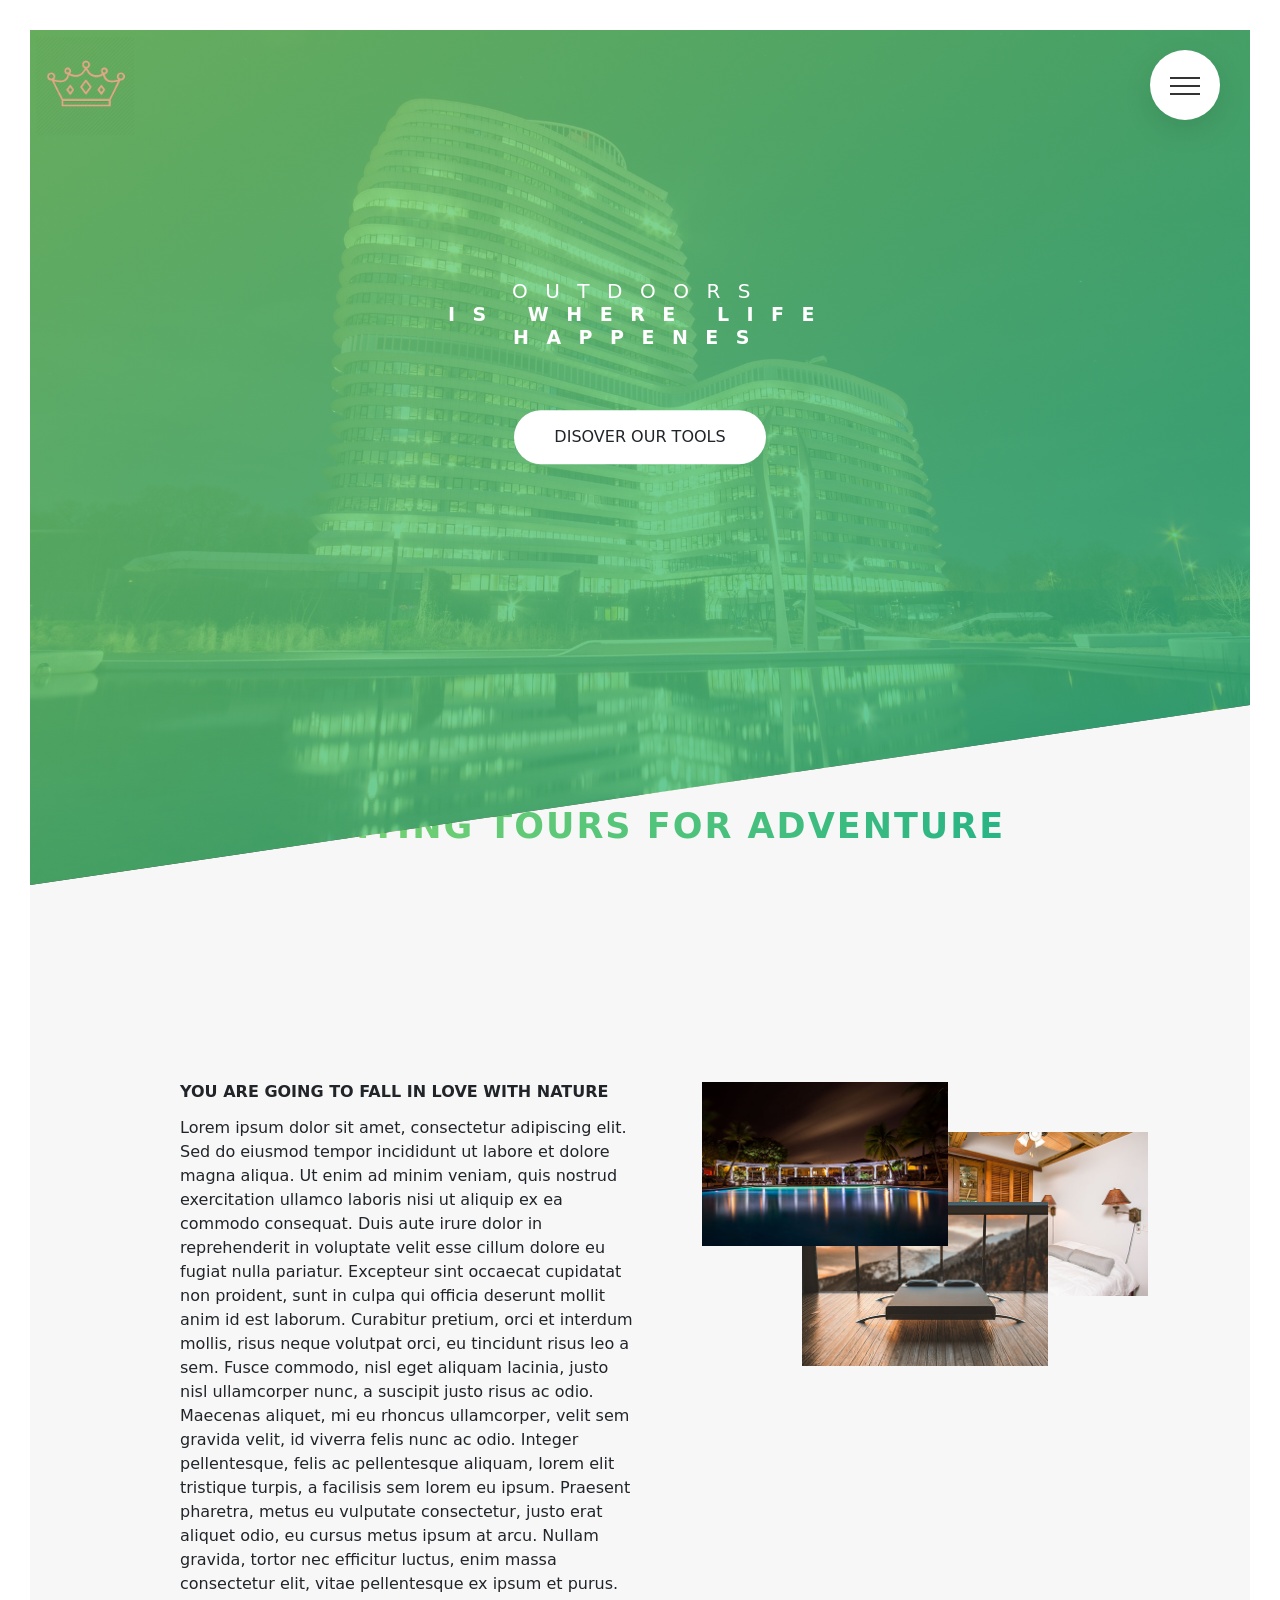
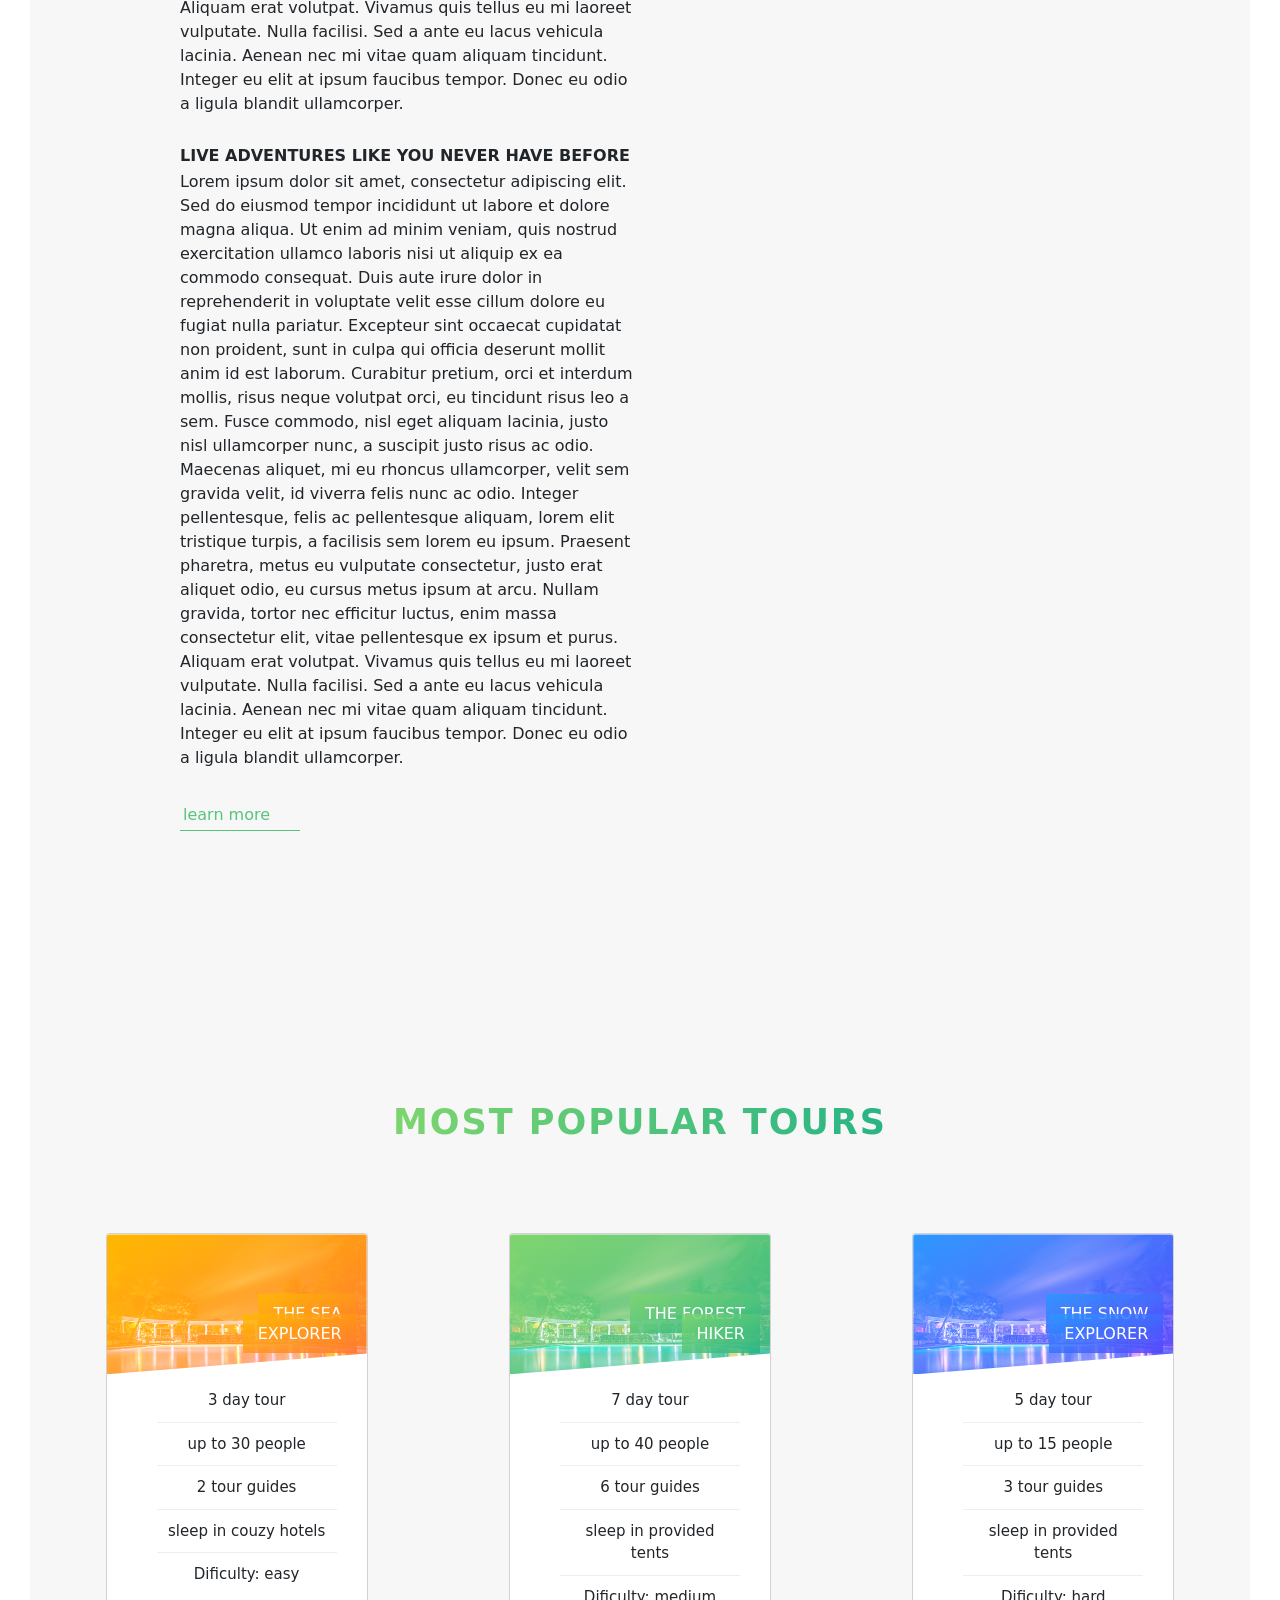
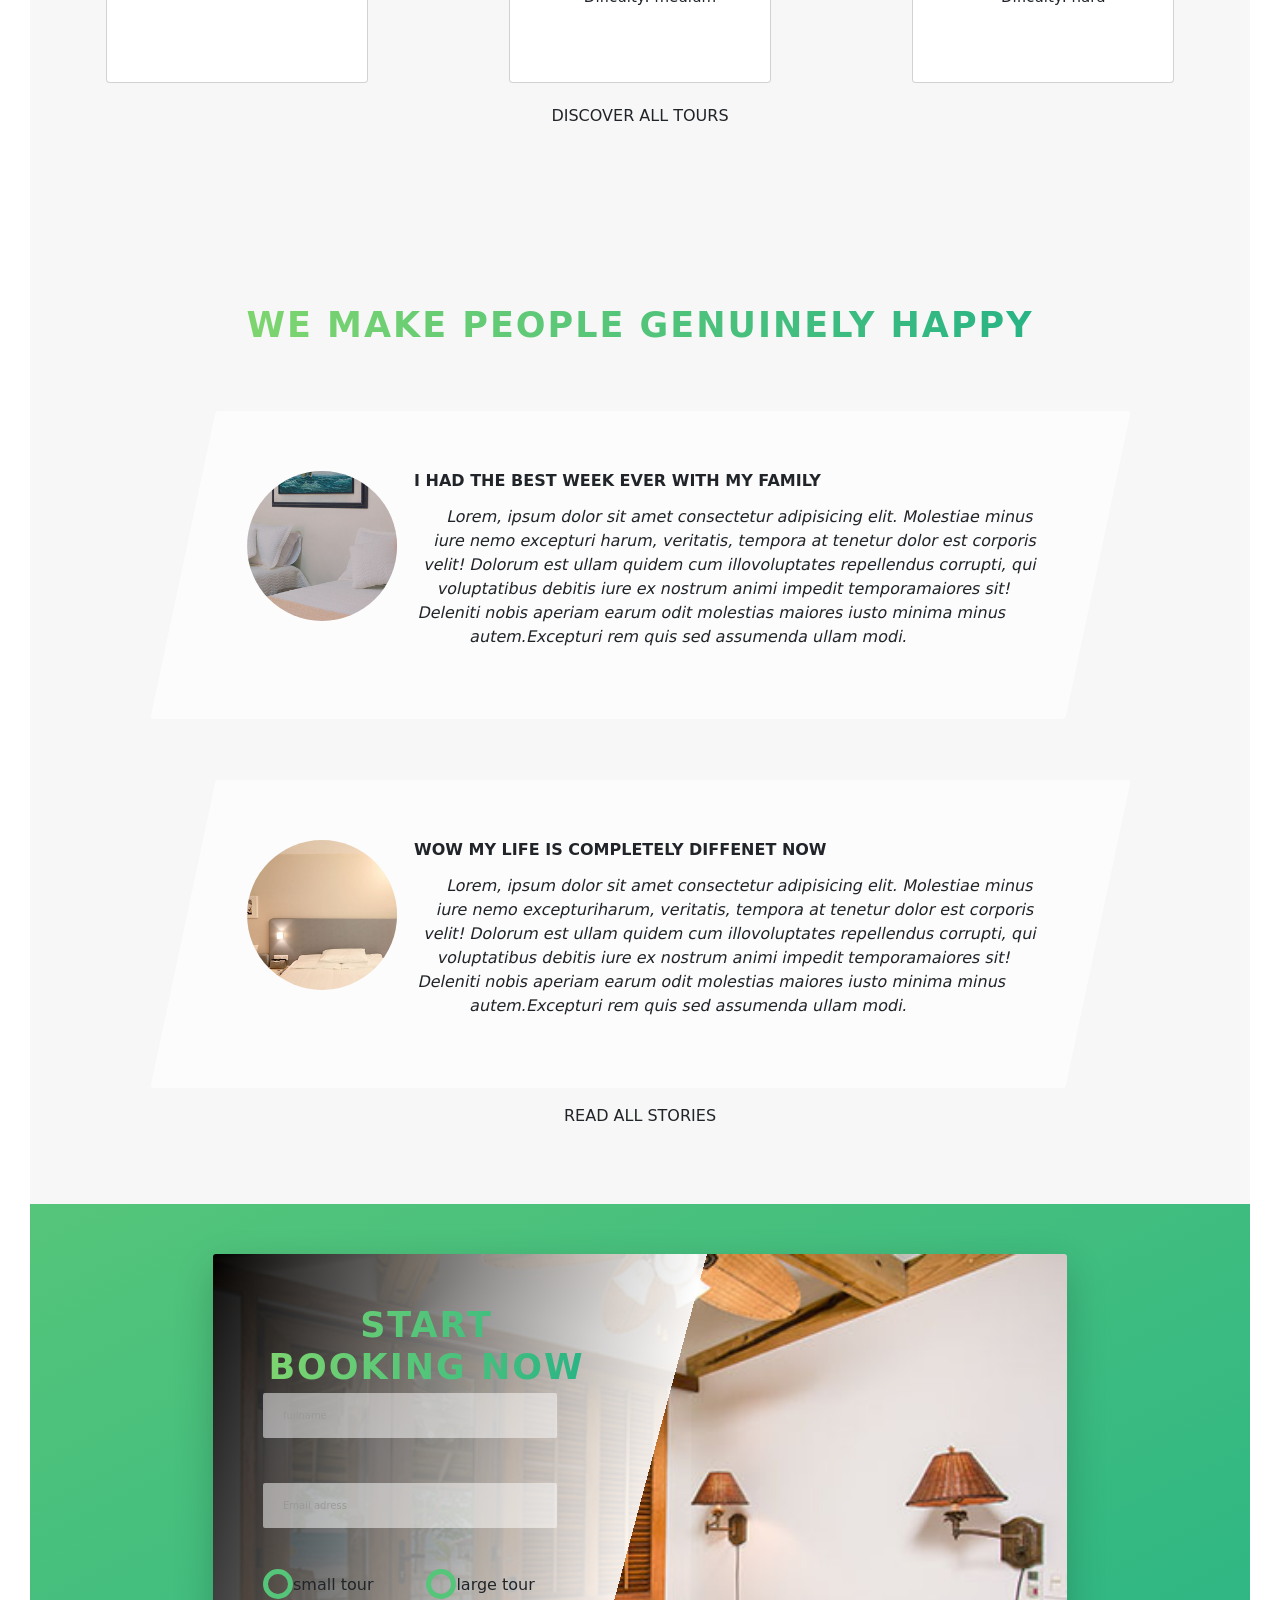
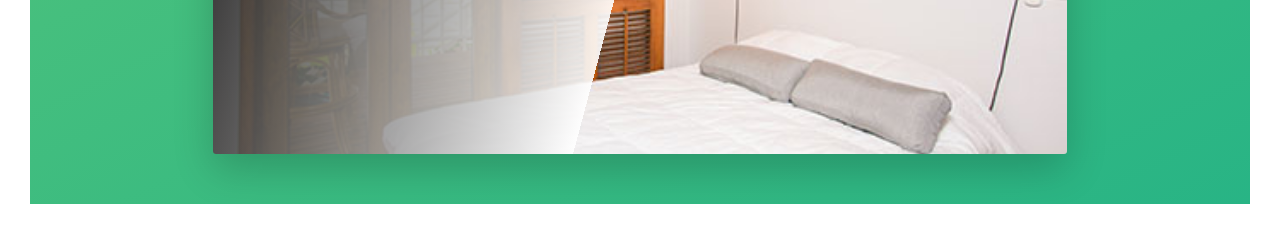
<file: index.html>
<!DOCTYPE html>
<html lang="en">

<head>
    <meta charset="UTF-8">
    <meta name="viewport" content="width=device-width, initial-scale=1.0">
    <title>Natours | Existing tours adventurous people</title>
    <link rel="stylesheet" href="css/style.css">
    <link rel="stylesheet" href="bootstrap-5.3.8-dist/css/bootstrap.min.css">
</head>

<body>

    <div class="navigation">
        <input type="checkbox" class="navigation-checkbox" id="navi-toggle">
        <label for="navi-toggle" class="navigation-button">
            <span class="navigation-icon">

            </span>
        </label>
        <div class="navigation-background">&nbsp;</div>
        <nav class="navigation-nav">
            <ul class="navigation-list">
                <li class="navigation-item"><a href="#" class="navigation-link"><span>01</span>About Natous</a></li>
                <li class="navigation-item"><a href="#" class="navigation-link"><span>02</span>your benefits</a></li>
                <li class="navigation-item"><a href="#" class="navigation-link"><span>03</span>popular tours</a></li>
                <li class="navigation-item"> <a href="#" class="navigation-link"><span>04</span>stories</a></li>
                <li class="navigation-item"><a href="#" class="navigation-link"><span>05</span>stories</a></li>
            </ul>
        </nav>
    </div>

    <!-- start header -->
    <header class="header">
        <div class="logo-box">
            <img src="" alt="logo" class="logo">
        </div>
        <div class="text-box">
            <h1 class="heading-primary">
                <span class="heading-primary-main"></span>
                <span class="heading-primary-sub"></span>
            </h1>
            <a href="" class="btn btn-white btn-animated"></a>
        </div>
    </header>
    <!-- end header -->
    <main>
        <!-- start about -->
        <section class="section-about">
            <div class="u-center-text margin-buttom-big">
                <h2 class="heading-secondary">
                    
                </h2>
            </div>
            <div class="wrapper">
                <div class="textContent">
                    <h3 class="heading-tertiary margin-buttom-small" id="heading-tertiary-1">
                        
                    </h3>
                    <p class="paragraph" id="paragraph1">
                       
                    </p>
                    <h3 class="heading-tertiary" id="heading-tertiary-2"></h3>
                    <p class="paragraph" id="paragraph2">
                        
                    </p>
                    <a href="" class="btn-text"></a>

                </div>
                <div class="img">
                    <div class="composition">
                        <img src="" class="composition-photo composition-photo-p1">
                        <img src="" class="composition-photo composition-photo-p2">
                        <img src="" class="composition-photo composition-photo-p3">

                    </div>
                </div>
            </div>

        </section>
        <!-- end about -->

        <!-- start section tours -->
        <section class="section-tours">
            <div class="u-center-text margin-buttom-big">
                <h2 class="heading-secondary" id="heading-secondary-2">
                    
                </h2>
            </div>
            <div class="card-wrapper">
                <div class="card">
                    <div class="card-side card-side-front">
                        <div class="card-picture card-picure-1">

                        </div>
                        <h4 class="card-heading">
                            <span class="card-heading-span card-heading-span-1" id="card-heading-1">
                                
                            </span>
                        </h4>
                        <div class="card-details">
                            <ul>
                                <li class="list-item-1"></li>
                                <li class="list-item-2"></li>
                                <li class="list-item-3"></li>
                                <li class="list-item-4"></li>
                                <li class="list-item-5"></li>
                            </ul>
                        </div>
                    </div>
                    <div class="card-side card-side-back card-side-back-1">
                        <div class="card-cta">
                            <div class="card-price-box">
                                <p class="card-price-only" id="card-price-only-1"></p>
                                <p class="cart-price-value" id="card-price-value-1"></p>
                            </div>
                            <a href="#popup" class="btn btn-white" id="book-now"></a>
                        </div>
                    </div>
                </div>
                <div class="card">
                    <div class="card-side card-side-front">
                        <div class="card-picture card-picure-2">

                        </div>
                        <h4 class="card-heading">
                            <span class="card-heading-span card-heading-span-2" id="card-heading-2">
                                
                            </span>
                        </h4>
                        <div class="card-details">
                            <ul>
                                <li class="list_item_1"></li>
                                <li class="list_item_2"></li>
                                <li class="list_item_3"></li>
                                <li class="list_item_4"></li>
                                <li class="list_item_5"></li>
                            </ul>
                        </div>
                    </div>
                    <div class="card-side card-side-back card-side-back-2">
                        <div class="card-cta">
                            <div class="card-price-box">
                                <p class="card-price-only" id="card-price-only-2"></p>
                                <p class="cart-price-value" id="card-price-value-2"></p>
                            </div>
                            <a href="#popup" class="btn btn-white" id="book-now-2"></a>
                        </div>
                    </div>
                </div>
                <div class="card">
                    <div class="card-side card-side-front">
                        <div class="card-picture card-picure-3">

                        </div>
                        <h4 class="card-heading">
                            <span class="card-heading-span card-heading-span-3" id="card-heading-3">
                                
                            </span>
                        </h4>
                        <div class="card-details">
                            <ul>
                                <li class="item-list-1"></li>
                                <li class="item-list-2"></li>
                                <li class="item-list-3"></li>
                                <li class="item-list-4"></li>
                                <li class="item-list-5"></li>
                            </ul>
                        </div>
                    </div>
                    <div class="card-side card-side-back card-side-back-3">
                        <div class="card-cta">
                            <div class="card-price-box">
                                <p class="card-price-only" id="card-price-only-3"></p>
                                <p class="cart-price-value" id="card-price-value-3"></p>
                            </div>
                            <a href="#popup" class="btn btn-white" id="book-now-3"></a>
                        </div>
                    </div>
                </div>

            </div>
            </div>
            <div class="u-center-text">
                <a href="" class="btn btn-green" id="discover"></a>
            </div>
        </section>
        <!-- end section tours -->

        <!-- start section stories -->
        <section class="section-stories">
            <div class="bg-video">
                <video class="bg-video" autoplay muted loop>
                    <source src="#" type="video/mp4" class="content">
                    your browser is not supported
                </video>
            </div>
            <div class="u-center-text margin-bottom-big">
                <h2 class="heading-secondary" id="heading-secondary-3"> 
                </h2>
            </div>
            <div class="story">
                <figure class="story-shape">
                    <img src="img/double-room.jpeg" alt="person on tour" class="story-image">
                    <figcaption class="story-caption"></figcaption>
                </figure>
                <div class="story-text margin-bottom-small">
                    <h3 class="heading-tertiary" id="heading-tertiary-3">
                        
                    </h3>
                    <p class="paragraph-3"></p>
                </div>
            </div>
            <div class="story">
                <figure class="story-shape">
                    <img src="img/single-room.jpeg" alt="person on tour" class="story-image">
                    <figcaption class="story-caption" id="story-caption-2"></figcaption>
                </figure>
                <div class="story-text margin-bottom-small">
                    <h3 class="heading-tertiary" id="heading-tertiary-4">
                        
                    </h3>
                    <p class="paragraph-4"></p>
                </div>
            </div>
            <div class="u-center-text">
                <a href="#" class="btn btn-green btn-text" id="btn-text-2"></a>
            </div>

        </section>
        <!-- end section stories -->
        <!-- start book session -->
        <section class="book-session">
            <div class="book">
                <div class="book-form">
                    <form action="#" class="form">
                        <div class="u-center-text">
                            <h2 class="heading-secondary" id="heading-secondary-4">
                               
                            </h2>
                        </div>
                        <div class="form-group">
                            <input type="text" class="form-input" placeholder="fullname" id="name" required>
                            <label for="name" class="form-label" id="form-label-1"></label>
                        </div>
                        <div class="form-group">
                            <input type="email" class="form-input" placeholder="Email adress" id="email" required>
                            <label for="email" class="form-label" id="form-label-2"></label>
                        </div>
                        <div class="form-group">
                            <div class="form-radio-group">
                                <input type="radio" class="form-radio-input" id="small" name="size">
                                <label for="small" class="form-radio-label" id="form-radio-label-1"></label>
                                <span class="form-radio-button"></span>

                            </div>
                            <div class="form-radio-group">
                                <input type="radio" class="form-radio-input" id="big" name="size">
                                <label for="big" class="form-radio-label" id="form-radio-label-2"></label>
                                <span class="form-radio-button"></span>

                            </div>
                        </div>
                    </form>
                </div>
            </div>
        </section>
        <!-- end book session -->
    </main>
    <div class="popup" id="popup">
        <div class="popup-content">
            <div class="popup-left">
                <img src="img/gallery-img-3.jpeg" alt="tour photo" class="popup-img">
                <img src="img/gallery-img-4.jpeg" alt="tour-photo" class="popup-img">
            </div>
            <div class="popup-right">
                <a href="#section-tours" class="popup-close">&times;</a>
                <h2 class="heading-secondary" id="heading-secondary-5"></h2>
                <h3 class="heading-tertiary" id="heading-tertiary-5"></h3>
                <p class="popup-text">
                </p>
                <a href="popup-text" class="btn btn-green" id="book-now-4"></a>
            </div>
        </div>
    </div>
</body>
<script src="js/natours.js"></script>
<script src="bootstrap-5.3.8-dist/js/bootstrap.bundle.js"></script>

</html>
</file>
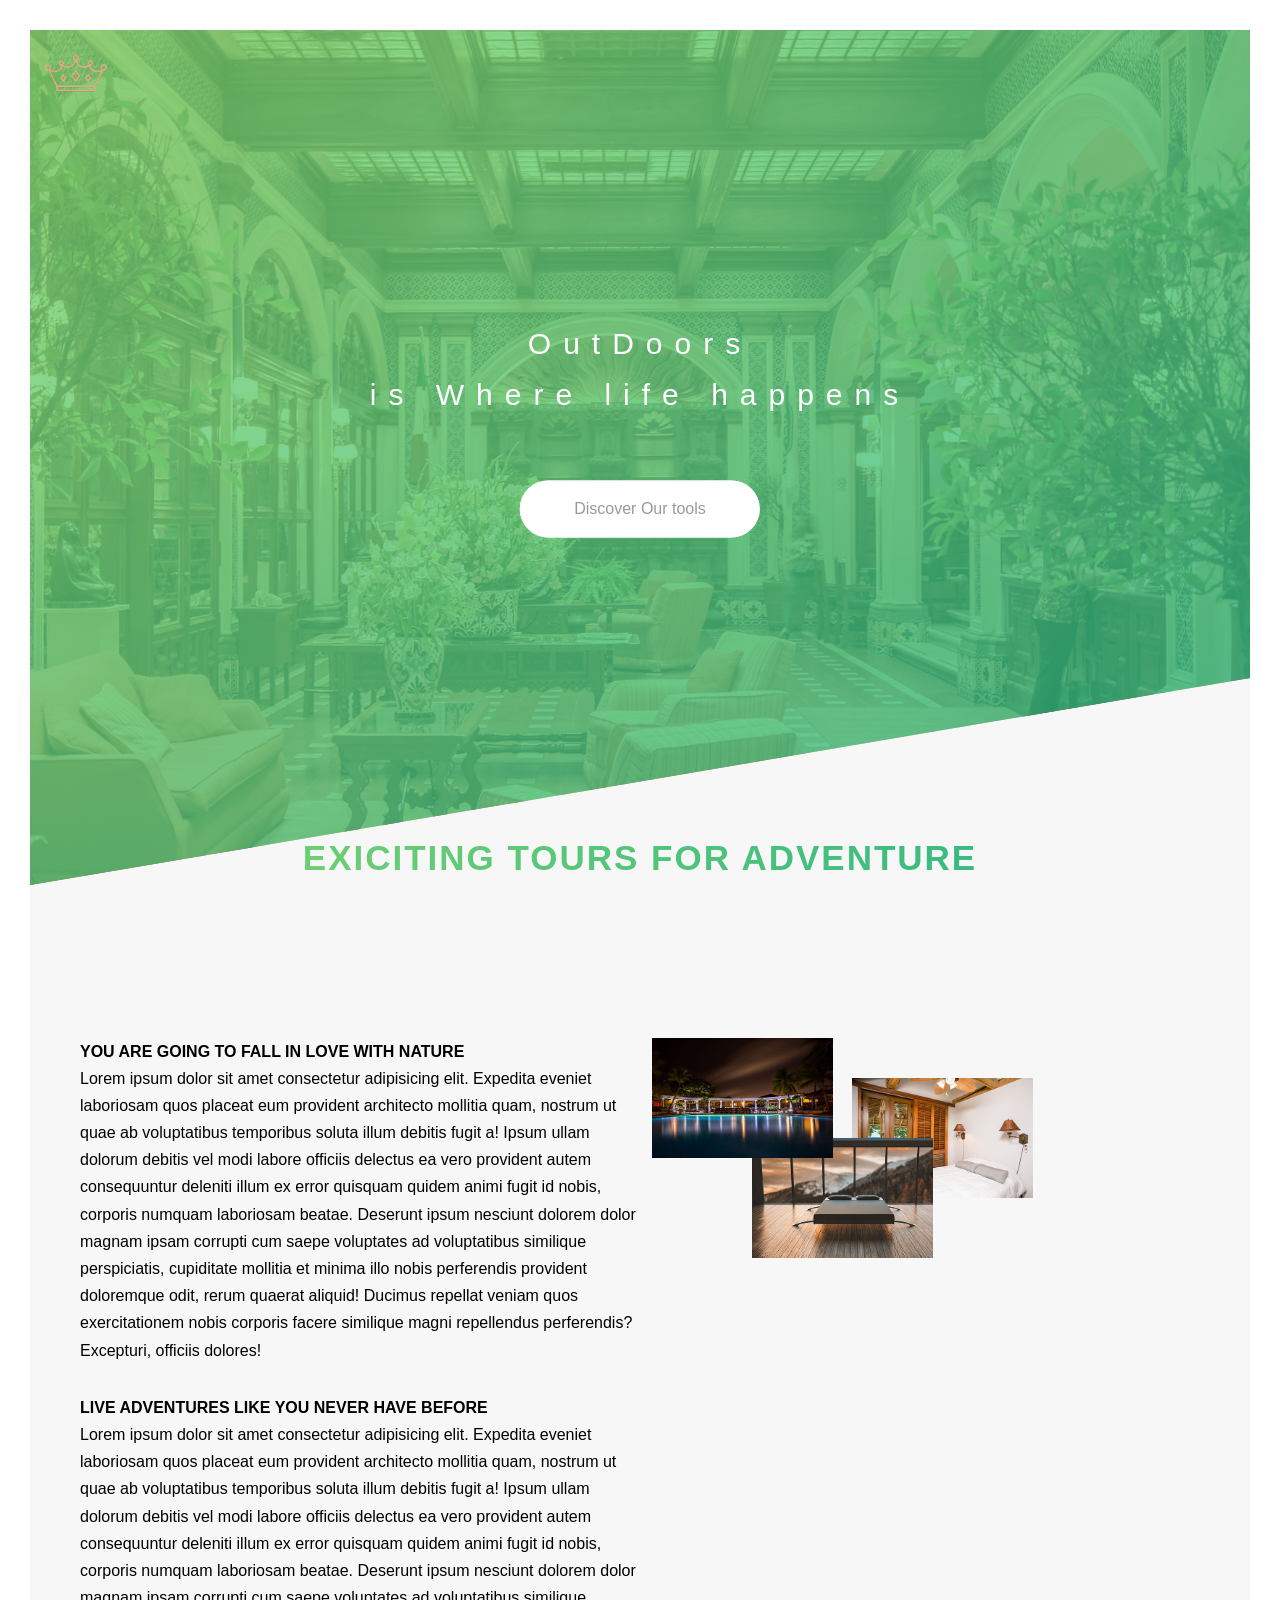
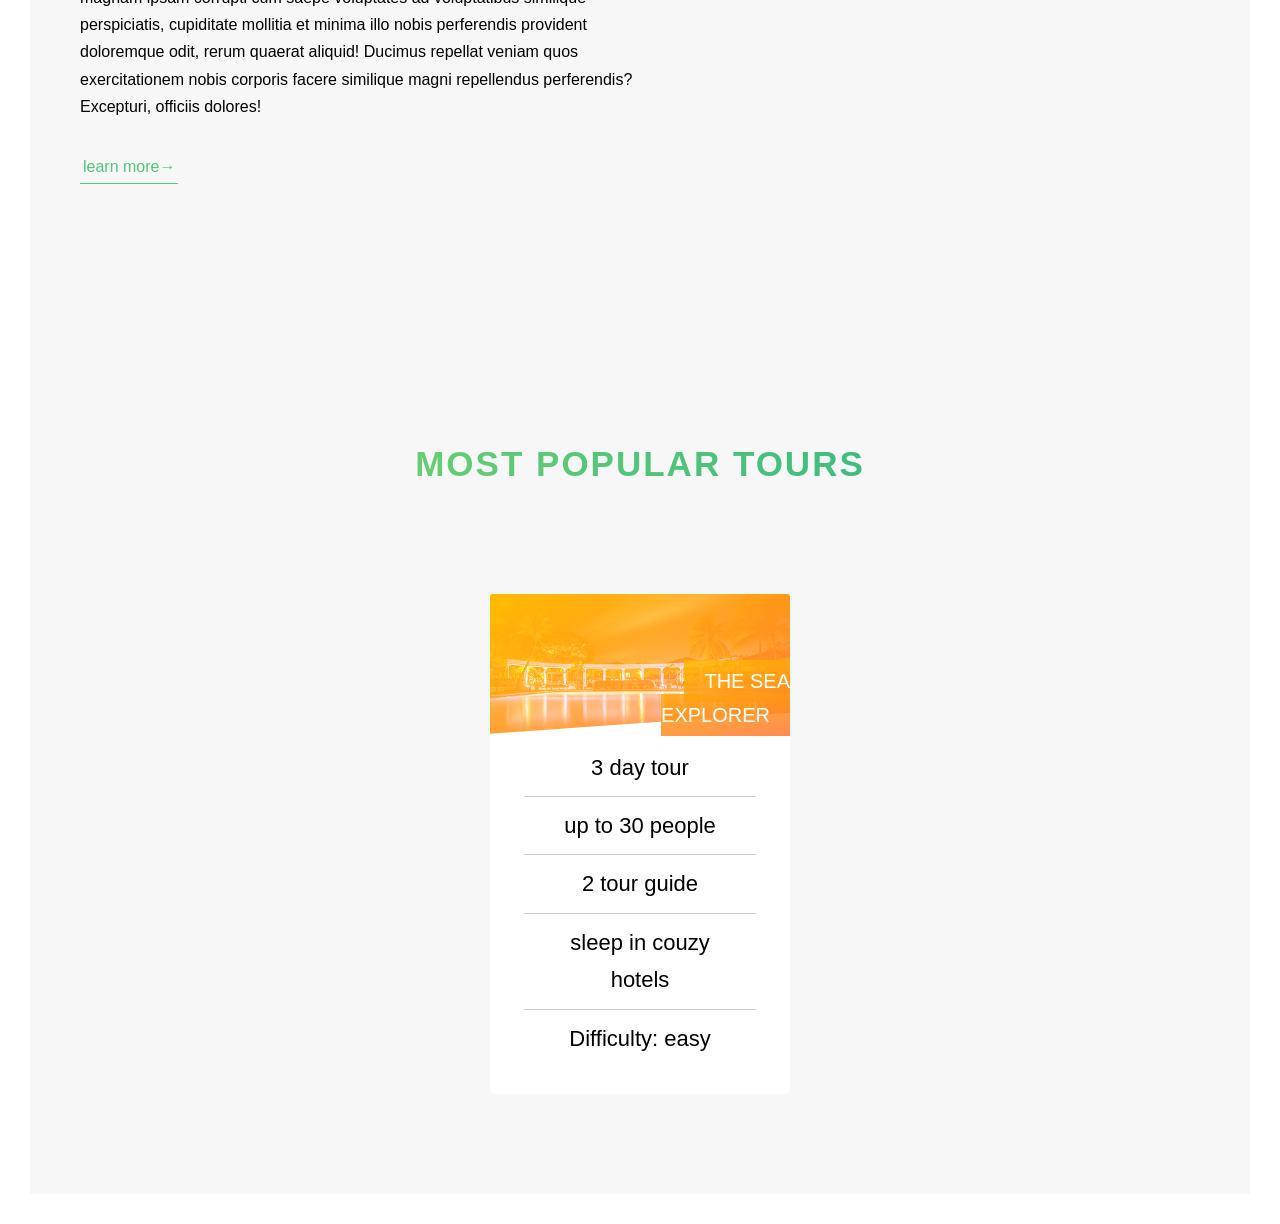
<file: train/index.html>
<!DOCTYPE html>
<html lang="en">

<head>
    <meta charset="UTF-8">
    <meta name="viewport" content="width=device-width, initial-scale=1.0">
    <title>Document</title>
    <link rel="stylesheet" href="css/style.css">
</head>

<body>
    <!-- start header -->
    <header class="header">
        <div class="logo-box">
            <img src="img/crown.png" alt="logo" class="logo" width="80">
        </div>
        <div class="text-box">
            <h1 class="heading-primary">
                <span class="heading-primary-main">OutDoors</span>
                <span class="heading-primary-sub">is Where life happens</span>
            </h1>
            <a href="" class="btn btn-white btn-animated">Discover Our tools</a>
        </div>
    </header>
    <!-- end header -->
    <main>
        <!-- start section about -->
        <section class="section-about">
            <div class="u-center-text">
                <h2 class="heading-secondary">
                    exiciting tours for adventure
                </h2>
            </div>
            <div class="wrapper">
                <div class="text-content">
                    <h3 class="heading-tertiary">you are going to fall in love with nature
                    </h3>
                    <p class="paragraph">Lorem ipsum dolor sit amet consectetur adipisicing elit. Expedita eveniet
                        laboriosam quos placeat eum provident architecto mollitia quam, nostrum ut quae ab voluptatibus
                        temporibus soluta illum debitis fugit a! Ipsum ullam dolorum debitis vel modi labore officiis
                        delectus ea vero provident autem consequuntur deleniti illum ex error quisquam quidem animi
                        fugit id
                        nobis, corporis numquam laboriosam beatae. Deserunt ipsum nesciunt dolorem dolor magnam ipsam
                        corrupti cum saepe voluptates ad voluptatibus similique perspiciatis, cupiditate mollitia et
                        minima
                        illo nobis perferendis provident doloremque odit, rerum quaerat aliquid! Ducimus repellat veniam
                        quos exercitationem nobis corporis facere similique magni repellendus perferendis? Excepturi,
                        officiis dolores!
                    </p>
                    <h3 class="heading-tertiary">live adventures like you never have before
                    </h3>
                    <p class="paragraph">Lorem ipsum dolor sit amet consectetur adipisicing elit. Expedita eveniet
                        laboriosam quos placeat eum provident architecto mollitia quam, nostrum ut quae ab voluptatibus
                        temporibus soluta illum debitis fugit a! Ipsum ullam dolorum debitis vel modi labore officiis
                        delectus ea vero provident autem consequuntur deleniti illum ex error quisquam quidem animi
                        fugit id
                        nobis, corporis numquam laboriosam beatae. Deserunt ipsum nesciunt dolorem dolor magnam ipsam
                        corrupti cum saepe voluptates ad voluptatibus similique perspiciatis, cupiditate mollitia et
                        minima
                        illo nobis perferendis provident doloremque odit, rerum quaerat aliquid! Ducimus repellat veniam
                        quos exercitationem nobis corporis facere similique magni repellendus perferendis? Excepturi,
                        officiis dolores!
                    </p>
                    <a href="" class="btn-text">learn more&rarr;</a>
                </div>
                <div class="img">
                    <div class="composition">
                        <img src="img/gallery-img-3.jpeg" alt="image1" class="composition-photo composition-photo-1">
                        <img src="img/gallery-img-2.jpeg" alt="image2" class="composition-photo composition-photo-2">
                        <img src="img/gallery-img-1.jpeg" alt="image3" class="composition-photo composition-photo-3">
                    </div>
                </div>
            </div>
        </section>
        <!-- end section about -->
        <section class="section-tours">
            <div class="u-center-text">
                <h2 class="heading-secondary">
                    most popular tours
                </h2>
            </div>
            <div class="card-wrapper">
                <div class="card">
                    <div class="card-side card-side-front">
                        <div class="card-picture card-picture-1"></div>
                        <h4 class="card-heading">
                            <span class="card-heading-span card-heading-span-1">
                                the sea explorer
                            </span>
                        </h4>
                        <div class="card-details">
                            <ul>
                                <li>3 day tour</li>
                                <li>up to 30 people</li>
                                <li>2 tour guide</li>
                                <li>sleep in couzy hotels</li>
                                <li>Difficulty: easy</li>
                            </ul>
                        </div>
                    </div>
                    <div class="card-back card-side-back card-side-back-1">
                        <div class="card-cta">
                            <div class="card-price-box">
                                <p class="card-price-only">Only</p>
                                <p class="card-price-value">297$</p>
                            </div>
                            <a href="#" class="btn btn-white">book now</a>
                        </div>
                    </div>
                </div>


            </div>
        </section>
</body>
</main>

</html>
</file>
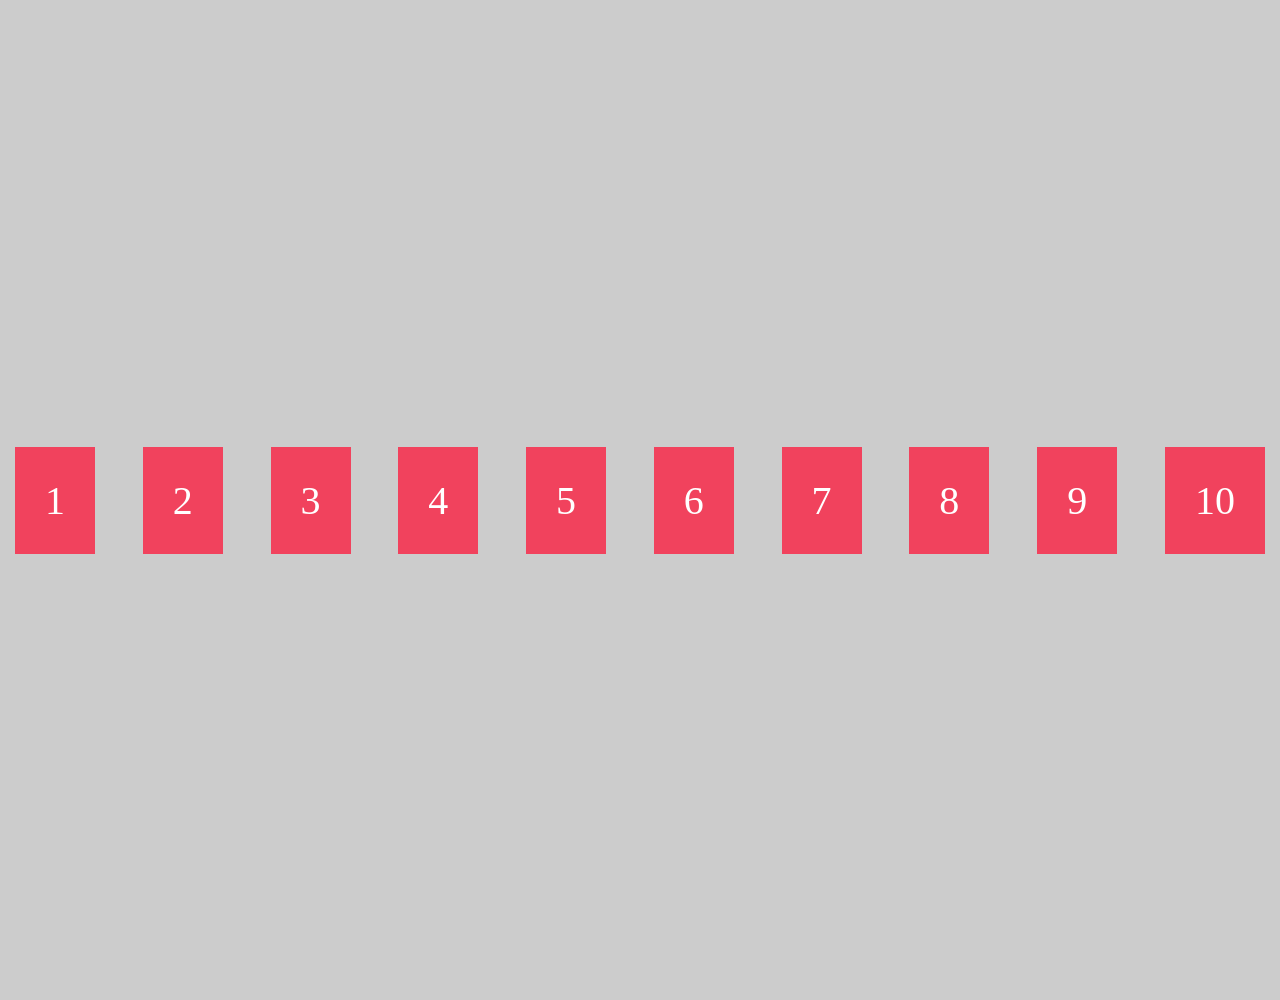
<file: train/flex.html>
<!DOCTYPE html>
<html lang="en">
<head>
    <meta charset="UTF-8">
    <meta name="viewport" content="width=device-width, initial-scale=1.0">
    <title>Document</title>
    <link rel="stylesheet" href="css/flex.css">
</head>
<body>
    <div class="container">
        <div class="item">1</div>
        <div class="item">2</div>
        <div class="item">3</div>
        <div class="item">4</div>
        <div class="item">5</div>
        <div class="item">6</div>
        <div class="item">7</div>
        <div class="item">8</div>
        <div class="item">9</div>
        <div class="item">10</div>
    </div>
</body>
</html>
</file>
<file: css/style.css>
* {
    margin: 0;
    padding: 0;
    box-sizing: inherit;
}

.clear-fix::after
{
    content: "";
    clear: both;
    display: table;

}

:root {
    --color-primary: #55c57a;
    --color-primary-light: #7ed56f;
    --color-primary-dark: #28b485;
    --color-black: rgba(0, 0, 0, 0.2);
    --color-white: #fff;
    --default-font-size: 1.6rem;
    --color-secondary-light: #ffb900;
    --color-secondary-dark: #ff7730;
    --color-tertiary-light: #2998ff;
    --color-tertiary-dark: #5643fa;
    --color-gray: #777;
    --color-gray-1: #f7f7f7;
    --color-dark-gray-2: #999;
    --color-dark-gray-3: #333;
}

html {
    font-size: 62.5%;

}

body {
    font-family: "Josefin Sans", sans-serif;
    font-weight: 400;
    font-size: 16px;
    line-height: 1.7;
    color: black;
    padding: 3rem;
    box-sizing: border-box;
}


/* start header */
.header {
    height: 95vh;
    background-image: linear-gradient(to right bottom, rgba(126, 213, 111, 0.8),
            rgba(40, 180, 131, 0.8)),
        url(../img/header-2.jpg);
    background-size: cover;
    background-position: top;
    -webkit-clip-path: polygon(0 0, 100% 0, 100% 75vh, 0 100%);
    clip-path: polygon(0 0, 100% 0, 100% 75vh, 0 100%);
    position: relative;

    >.logo-box {
        position: absolute;
        top: 0.6rem;
        left: 0.5rem;

        >.logo {
            height: 10rem;
        }
    }

    >.text-box {
        position: absolute;
        top: 40%;
        left: 50%;
        transform: translate(-50%, -50%);
        text-align: center;

    }
}

.btn {

    &:link,
    &:visited {
        text-transform: uppercase;
        text-decoration: none;
        padding: 1.5rem 4rem;
        display: inline-block;
        border-radius: 10rem;
        transition: all .2s;
        position: relative;
        font-size: var(--default-font-size);

        &:hover {
            transform: translateY(-3px);
            box-shadow: 0 1rem 2rem var(--color-black);

            &::after {
                transform: scaleX(1.4) scaleY(1.6);
                opacity: 0;
            }
        }

        &:active {
            transform: translateY(-1px);
            box-shadow: 0 .5rem 1rem var(--color-black);
        }

        &::after {
            content: "";
            display: inline-block;
            height: 100%;
            width: 100%;
            border-radius: 10rem;
            position: absolute;
            top: 0;
            left: 0;
            z-index: -1;
            transition: all .4s;

        }
    }
}

.btn-white {
    background-color: var(--color-white);
    color: var(--color-gray);
    padding: 15px 40px;

    &::after {
        background-color: var(--color-white);
    }
}

.btn-green {
    background-color: var(--color-primary);
    color: var(--color-white);

    &::after {
        background-color: var(--color-primary);
    }

    margin-bottom:1rem;
}

.btn-animated {
    animation: moveInBottom 3s 0.75s ease-in;
    animation-fill-mode: backwards;
}

@keyframes moveInLeft {
    0% {
        opacity: 0;
        transform: translateX(-100px);
    }

    80% {
        transform: translateX(20px);
    }

    100% {
        opacity: 1;
        transform: translate(0);
    }
}

@keyframes moveInRight {
    0% {
        opacity: 0;
        transform: translateX(100px);
    }

    80% {
        transform: translateX(-20px);
    }

    100% {
        opacity: 1;
        transform: translate(0);
    }
}

@keyframes moveInBottom {
    0% {
        opacity: 0;
        transform: translateY(30px);
    }

    100% {
        opacity: 1;
        transform: translate(0);
    }
}

/* end header */

/* start section about */
.section-about {
    background-color: var(--color-gray-1);
    padding: 10rem 0;
    margin-top: -20vh;

    >.wrapper {
        width: 100%;
        display: flex;
        /* background-color:red; */
        padding: 15rem;
        gap: 1.2rem;

        >.textContent {
            flex: 0 1 50%;

            >.heading-tertiary {
                font-size: var(--default-font-size);
                font-weight: 700;
                text-transform: uppercase;

            }

            >.paragraph {
                font-size: var(--default-font-size);


                &:not(:last-child) {
                    margin-bottom: 3rem;
                }
            }

            >.btn-text 
            {
                &:link,
                &:visited 
                {
                    color: var(--color-primary);
                    width: 12rem;
                    display: inline-block;
                    text-decoration: none;
                    border-bottom: 1px solid var(--color-primary);
                    padding: 3px;
                    font-size: var(--default-font-size);
                    transition: all 0.2s;
                }

                &:hover 
                {
                    background-color: var(--color-primary);
                    color: var(--color-white);
                    box-shadow: 0 1rem 2rem rgba(--color-black, .15);
                    transform: translateY(-2px);
                }

                &:active {
                    box-shadow: 0 .5rem 1rem rgba(--color-black, .15);
                    transform: translateY(0);
                }
            }
        }

        >.img {
            flex: 1 1;

            >.composition {
                position: relative;

                &:hover .composition-photo:not(:hover) {
                    transform: scale(.95) translateY(-.5rem);
                }

                >.composition-photo {
                    width: 55%;
                    box-shadow: 0 1.5rem 4rem rgba(--color-black, 0.4);
                    position: absolute;
                    top: 0;
                    left: 0;
                    z-index: 10;
                    transition: all .2s;
                    outline-offset: 2rem;
                    margin: 2rem 5rem;

                    &:hover {
                        outline: 1.5rem solid var(--color-primary);
                        transform: scale(1.05);
                        box-shadow: 0 2.5rem 4rem rgba(--color-black, .5);
                        z-index: 20;
                    }

                }

                >.composition-photo-p1 {

                    left: 0;
                    top: -2rem;

                }

                >.composition-photo-p2 {
                    top: 3rem;
                    left: 20rem;
                    z-index: 1;
                }

                >.composition-photo-p3 {
                    top: 10rem;
                    left: 10rem;
                    z-index: 2;
                }

            }
        }

    }
}

/* end section about */

/* start section tours */
.section-tours {
    background-color: var(--color-gray-1);
    padding: 2rem 0 10rem 0;


    >.card-wrapper {
        display: flex;
        padding: 0.5rem;

        >.card {
            display: flex;
            perspective: 150rem;
            -moz-perspective: 150rem;
            height: 45rem;
            padding: 13rem;
            margin: 0 auto;
            position: relative;

            >.card-side {
                width: 100%;
                height: 40rem;
                background-color: gray;
                transition: all 0.8s ease;
                font-size: 2rem;
                position: absolute;
                top: 0;
                left: 0;
                /* width: 100%; */
                backface-visibility: hidden;
                border-radius: 3px;
                box-shadow: 0 1.5rem 4rem rgba(--color-black, .15);
                overflow: hidden;

                >.card-picture {
                    background-size: cover;
                    height: 14rem;
                    background-blend-mode: screen;
                    -webkit-clip-path: polygon(0 0, 100% 0, 100% 85%, 0 100%);
                    clip-path: polygon(0 0, 100% 0, 100% 85%, 0 100%);

                }

                >.card-picure-1 {
                    background-image: linear-gradient(to right bottom, var(--color-secondary-light), var(--color-secondary-dark)), url(../img/gallery-img-1.jpeg);

                }

                >.card-picure-2 {
                    background-image: linear-gradient(to right bottom, var(--color-primary-light), var(--color-primary-dark)), url(../img/gallery-img-1.jpeg);

                }

                >.card-picure-3 {
                    background-image: linear-gradient(to right bottom, var(--color-tertiary-light), var(--color-tertiary-dark)), url(../img/gallery-img-1.jpeg);

                }

                >.card-heading {
                    font-size: 1.6rem;
                    font-weight: 300;
                    text-transform: uppercase;
                    text-align: right;
                    color: var(--color-white);
                    position: absolute;
                    top: 7rem;
                    right: 1rem;
                    width: 60%;

                    >.card-heading-span {
                        padding: 1rem 1.5rem;
                        -webkit-box-decoration-break: clone;
                        box-decoration-break: clone;
                    }

                    >.card-heading-span-1 {
                        background-image: linear-gradient(to right bottom,
                                rgba(255, 185, 0, .85),
                                rgba(255, 119, 48, .85));
                    }

                    >.card-heading-span-2 {
                        background-image: linear-gradient(to right bottom,
                                rgba(126, 213, 111, .85),
                                rgba(40, 180, 133, .85));
                    }

                    >.card-heading-span-3 {
                        background-image: linear-gradient(to right bottom,
                                rgba(41, 152, 255, .85),
                                rgba(86, 67, 250, .85));
                    }
                }

                >.card-details {
                    padding: 0.5rem;

                    >ul {
                        list-style-type: none;
                        width: 80%;
                        margin: 0 auto;

                        >li {
                            text-align: center;
                            font-size: 1.5rem;
                            padding: 1rem;

                            &:not(:last-child) {
                                border-bottom: 1px solid #eee;
                            }
                        }
                    }
                }

                >.card-cta {
                    position: absolute;
                    top: 50%;
                    left: 50%;
                    transform: translate(-50%, -50%);
                    width: 90%;
                    text-align: center;


                    >.card-price-box {
                        text-align: center;
                        margin-bottom: 8rem;
                        color: white;

                        >.card-price-only {
                            font-size: 1.4rem;
                            text-transform: uppercase;
                        }

                        >.cart-price-value {
                            font-size: 6rem;
                            font-weight: 100;
                        }
                    }
                }

            }

            >.card-side-front {
                background-color: var(--color-white);
            }

            >.card-side-back {
                background-color: green;
                transform: rotateY(180deg);
            }

            >.card-side-back-1 {
                background-image: linear-gradient(to right bottom, var(--color-secondary-light), var(--color-secondary-dark));
            }

            >.card-side-back-2 {
                background-image: linear-gradient(to right bottom, var(--color-primary-light), var(--color-primary-dark));
            }

            >.card-side-back-3 {
                background-image: linear-gradient(to right bottom, var(--color-tertiary-light), var(--color-tertiary-dark));
            }

            &:hover .card-side-front {
                transform: rotateY(-180deg);
            }

            &:hover .card-side-back {
                transform: rotateY(0);
            }
        }
    }
}

/* end section tours */

/* start section stories */
.section-stories {
    padding: 5rem 0;
    /* remove this before video */
    background-color: var(--color-gray-1);
    position: relative;

    >.bg-video {
        position: absolute;
        top: 0;
        left: 0;
        width: 100%;
        height: 100%;
        z-index: -1;
        opacity: .15;
        overflow: hidden;

        >.content {
            height: 100%;
            width: 100%;
            object-fit: cover;
        }


    }

    >.story {
        width: 75%;
        margin: 0 auto;
        box-shadow: 0 3rem 6rem rgba(black, .1);
        background-color: rgba(255, 255, 255, .7);
        border-radius: 3px;
        margin-top: 6rem;
        padding: 6rem;
        padding-left: 9rem;
        font-size: var(--default-font-size);
        transform: skewX(-12deg);

        &:hover .story-shape .story-caption {
            opacity: 1;
            transform: translate(-50%, -50%);
        }

        &:hover .story-shape .story-image {
            transform: translateX(-4rem) scale(1);
            filter: blur(3px) brightness(80%);
        }

        >.story-text {
            >.heading-tertiary {
                font-size: var(--default-font-size);
                font-weight: 700;
                text-transform: uppercase;
                margin-bottom: 1.5rem;
                transform: skewX(12deg);

            }

            >p {
                text-align: center;
            }
        }

        >.story-shape {
            width: 15rem;
            height: 15rem;
            float: left;
            clear: both;
            -webkit-shape-outside: circle(50% at 50% 50%);
            shape-outside: circle(50% at 50% 50%);
            -webkit-clip-path: circle(50% at 50% 50%);
            clip-path: circle(50% at 50% 50%);
            transform: translateX(-3rem) skewX(12deg);
            position: relative;

            >.story-image {
                height: 100%;
                transform: translateX(-4rem) scale(1.4);
                backface-visibility: hidden;
                transition: all .5s;

            }

            >.story-caption {
                position: absolute;
                top: 50%;
                left: 50%;
                transform: translate(-50%, 20%);
                color: var(--color-white);
                text-transform: uppercase;
                font-size: 1.7rem;
                text-align: center;
                opacity: 0;
                transition: all 0.5s;
                backface-visibility: hidden;
            }
        }
    }
}

/* end section stories */

/* start book session */
.book-session {
    padding: 5rem 0;
    background-image: linear-gradient(to right bottom, var(--color-primary), var(--color-primary-dark));
    width: 100%;
    background-color: #28b485;

    .book {
        width: 70%;
        margin: 0 auto;
        background-image: linear-gradient(105deg, rgba(1, 1, 1, .9) 0%, rgba(255, 255, 255, 0.9) 50%, transparent 50%), url(../img/gallery-img-2.jpeg);
        background-size: cover;
        height: 50rem;
        border-radius: 3px;
        box-shadow: 0 1.5rem 4rem rgba(1, 1, 1, .2);

        .book-form {
            width: 50%;
            padding: 5rem;

            .form {
                .form-group {
                    &:not(:last-child) {
                        margin-bottom: 2rem;
                    }

                    .form-input {
                        font-size: 1rem;
                        font-family: inherit;
                        color: inherit;
                        padding: 1.5rem 2rem;
                        border-radius: 2px;
                        background-color: rgba(255, 255, 255, .5);
                        border-bottom: 3px solid transparent;
                        border: none;
                        width: 90%;
                        display: block;
                        transition: all .3s;

                        &:focus {
                            outline: none;
                            box-shadow: 0 1rem 2rem rgba(1, 1, 1, .1);
                            border-bottom: 3px solid var(--color-primary);
                        }

                        &::-webkit-input-placeholder {
                            color: var(--color-dark-gray-2)
                        }

                        &:focus:invalid {
                            border-bottom: 3px solid var(--color-secondary-dark);
                        }

                    }

                    .form-label {
                        font-size: 1.2rem;
                        font-weight: 700;
                        margin-left: 2rem;
                        margin-top: .7rem;
                        display: block;
                        transition: all .3s;

                    }

                    .form-input:placeholder-shown+.form-label {
                        opacity: 0;
                        visibility: hidden;
                        transform: translateY(-4rem);
                    }



                    .form-radio-label {
                        font-size: var(--default-font-size);
                        cursor: pointer;
                    }

                    .form-radio-group {

                        margin: 0 auto;
                        font-size: var(--default-font-size);
                        width: 49%;
                        display: inline-block;



                    }

                    .form-radio-group {
                        width: 49%;
                        display: inline-block;
                        position: relative;
                        padding-left: 3rem;

                        >.form-radio-label {
                            font-size: var(--default-font-size);
                            cursor: pointer;

                        }

                        .form-radio-button {
                            height: 3rem;
                            width: 3rem;
                            border: 5px solid var(--color-primary);
                            border-radius: 50%;
                            display: inline-block;
                            position: absolute;
                            top: -.4rem;
                            left: 0;

                            &::after {
                                content: "";
                                display: block;
                                height: 1rem;
                                width: 1rem;
                                border-radius: 50%;
                                position: absolute;
                                top: 50%;
                                left: 50%;
                                transform: translate(-50%, -50%);
                                background-color: var(--color-primary);
                                opacity: 0;
                                transition: opacity 0.5s;

                            }
                        }

                        .form-radio-input {
                            display: none;
                        }

                        .form-radio-input:checked~.form-radio-label~.form-radio-button::after {
                            opacity: 1;
                        }


                    }

                }

            }
        }


    }


}

/* end book session */

/* start navigation */
.navigation {
    >.navigation-checkbox {
        display: none;
    }

    >.navigation-button {
        background-color: var(--color-white);
        height: 7rem;
        width: 7rem;
        position: fixed;
        top: 5rem;
        right: 6rem;
        border-radius: 50%;
        z-index: 2000;
        box-shadow: 0 1rem 3rem rgba(1, 1, 1, .1);
        text-align: center;
        cursor: pointer;

        >.navigation-icon {
            position: relative;
            margin-top: 3.5rem;

            &,
            &::before,
            &::after {
                width: 3rem;
                height: 2px;
                background-color: var(--color-dark-gray-3);
                display: inline-block;

            }

            &::before,
            &::after {
                content: "";
                position: absolute;
                left: 0;
                transition: all .2s;

            }

            &::before {
                top: -0.8rem
            }

            ;

            &:after {
                top: 0.8rem
            }

            ;

        }

        &:hover .navigation-icon::before {
            top: -1rem;
        }

        &:hover .navigation-icon::after {
            top: 1rem;
        }


    }

    >.navigation-background {
        height: 6rem;
        width: 6rem;
        border-radius: 50%;
        position: fixed;
        top: 5.5rem;
        right: 6.5rem;
        background-image: radial-gradient(var(--color-primary-light), var(--color-primary-dark));
        z-index: 1000;
        transform: scale(0);
        transition: all 0.8s cubic-bezier(0.86, 0, 0.07, 1);


    }

    >.navigation-nav {
        height: 100vh;
        position: fixed;
        top: 0;
        left: 0;
        z-index: 1500;
        opacity: 0;
        width: 0;
        transition: all 0.8s cubic-bezier(0.68, -0.55, 0.265, 1.55);

        >.navigation-list {
            position: absolute;
            top: 50%;
            left: 50%;
            transform: translate(-50%, -50%);
            list-style: none;
            text-align: center;
            width: 100%;

            >.navigation-item {
                margin: 1rem;

                >.navigation-link {

                    &:link,
                    &:visited {
                        display: inline-block;
                        font-size: 3rem;
                        font-weight: 300;
                        padding: 1rem 2rem;
                        color: var(--color-white);
                        text-decoration: none;
                        text-transform: uppercase;
                        background-image: linear-gradient(120deg, transparent 0%, transparent 50%, var(--color-white) 50%);
                        background-size: 220%;
                        transition: all .4s;

                        >span {
                            margin-right: 1.5rem;
                            display: inline-block;
                        }
                    }

                    &:hover,
                    &:active {
                        background-position: 100%;
                        color: var(--color-primary);
                        transform: translateX(1rem);
                    }

                }

            }
        }
    }

    .navigation-checkbox:checked~.navigation-background {

        transform: scale(80);
    }

    .navigation-checkbox:checked~.navigation-nav {
        opacity: 1;
        width: 100%;
    }

    .navigation-checkbox:checked~.navigation-button .navigation-icon {
        background-color: transparent;
    }

    .navigation-checkbox:checked+.navigation-button .navigation-icon::before {
        top: 0;
        transform: rotate(135deg);
    }

    .navigation-checkbox:checked+.navigation-button .navigation-icon::after {
        top: 0;
        transform: rotate(-135deg);
    }

}

/* end navigation*/

/* start margins */
.margin-buttom-small {
    margin-bottom: 1.5rem;
}

.margin-buttom-big {
    margin-bottom: 8rem;
}

.margin-buttom-medium {
    margin-bottom: 4rem;
}

.margin-top-big {
    margin-top: 8rem;
}

/* end margins */
.heading-primary {
    color: var(--color-white);
    text-transform: uppercase;
    backface-visibility: hidden;
    margin-bottom: 6rem;

}

.popup {
    height: 100vh;
    width: 100%;
    position: fixed;
    top: 0;
    left: 0;
    background-color: rgba(1, 1, 1, .8);
    z-index: 9999;
    opacity: 0;
    visibility: hidden;
    transition: all .5s;

    &:target {
        opacity: 1;
        visibility: visible;
    }

    &:target .popup-content {
        opacity: 1;
        transform: translate(-50%, -50%) scale(1);
    }


    >.popup-content {
        width: 75%;
        background-color: var(--color-white);
        position: absolute;
        top: 50%;
        left: 50%;
        transform: translate(-50%, -50%);
        box-shadow: 0 2rem 4rem rgba(1, 1, 1, 0.2);
        border-radius: 3px;
        display: table;
        overflow: hidden;
        opacity: 0;
        transform: translate(-50%, -50%) scale(.25);
        transition: all 0.4s .2s;

        >.popup-left {
            width: 33.3333333%;
            display: table-cell;
        }

        >.popup-right {
            width: 66.6666667%;
            display: table-cell;
            vertical-align: middle;
            padding: 3rem 5rem;

            >.heading-secondary {
                margin-bottom: 4rem;
            }

            >.heading-tertiary {
                margin-bottom: 4rem;
            }

            >.btn {
                margin-top: 3rem;
            }

            .popup-close {

                &:link,
                &:visited {
                    color: var(--color-dark-gray-3);
                    position: absolute;
                    top: 2.5rem;
                    right: 2.5rem;
                    font-size: 3rem;
                    text-decoration: none;
                    display: inline-block;
                    transition: all 0, 2s;
                    line-height: 1;
                }

                &:hover {
                    color: var(--color-primary);
                }
            }
        }

        >.popup-img {
            display: block;
            width: 100%;

        }

        >.popup-text {
            font-size: 1.4rem;
            margin-bottom: 4rem;
            /* column-count:5;
            column-gap:4rem;
            column-rule:1px solid var(--color-dark-gray-2);
            hyphens:auto; */

        }
    }

}

/* start heading class */
.heading-primary-main {
    display: block;
    font-size: 2rem;
    font-weight: 4000;
    letter-spacing: 1.75rem;
    animation: moveInLeft 1s ease-out;
    /* animation-delay:3s; */
    /* animation-timing-function:ease-in(); */
    /* animation-iteration-count:3; */
}

.u-center-text {
    text-align: center;

}

.heading-secondary {
    font-size: 3.5rem;
    text-transform: uppercase;
    font-weight: 700;
    display: inline-block;
    background-image: linear-gradient(to right, var(--color-primary-light), var(--color-primary-dark));
    -webkit-background-clip: text;
    color: transparent;
    letter-spacing: .2rem;
    transition: all 0.2s;

    &:hover {
        transform: skewY(2deg) skewX(15deg) scale(1.1);
        text-shadow: .5rem 1rem 2rem rgba(--color-black, .2);
    }
}

.heading-primary-sub {
    display: block;
    font-size: 1.9rem;
    font-weight: 700;
    letter-spacing: 1.75rem;
    animation: moveInRight 1s ease-out;
}
</file>
<file: train/css/style.css>
* {
    margin: 0;
    padding: 0;
    box-sizing: border-box;
}

.clear-fix {
    &::after {
        content: "";
        clear: both;
        display: table;

    }
}

:root {
    --color-primary: #55c57a;
    --color-primary-light: #7ed56f;
    --color-primary-dark: #28b485;
    --color-black: rgba(0, 0, 0, 0.2);
    --color-white: #fff;
    --default-font-size: 1.6rem;
    --color-secondary-light: #ffb900;
    --color-secondary-dark: #ff7730;
    --color-tertiary-light: #2998ff;
    --color-tertiary-dark: #5643fa;
    --color-gray: #777;
    --color-gray-1: #f7f7f7;
    --color-dark-gray-2: #999;
    --color-dark-gray-3: #333;

}

html {
    font-size: 62.5%;
}

body {
    font-family: "Josefin Sans", sans-serif;
    font-weight: 400;
    font-size: 16px;
    line-height: 1.7;
    color: black;
    padding: 3rem;
}

/* start header */
.header {
    height: 95vh;
    background-image: linear-gradient(to right bottom, rgba(126, 213, 111, .8), rgba(40, 180, 131, .8)), url(../img/header-1.jpeg);
    background-size: cover;
    background-position: top;
    clip-path: polygon(0 0, 100% 0, 100% 72vh, 0 100%);
    position: relative;

    >.logo-box {
        position: absolute;
        top: 0.5rem;
        left: 0.5rem;
    }

    >.text-box {
        position: absolute;
        top: 50%;
        left: 50%;
        transform: translate(-50%, -50%);
        text-align: center;
    }
}

/* end header */

/* start section-about */
.section-about {
    background-color: var(--color-gray-1);
    margin-top: -23vh;
    padding: 15rem 5rem;

    >.wrapper {
        width: 100%;
        display: flex;
        gap: 1.2rem;
        margin-top: 15rem;

        >.text-content {
            flex: 0 1 50%;

            >.heading-tertiary {
                font-size: var(--default-font-size);
                font-weight: 700;
                text-transform: uppercase;


            }

            >.paragraph {

                font-size: var(--default-font-size);

                &:not(:last-child) {
                    margin-bottom: 3rem;
                }
            }

            >.btn-text {

                &:link,
                &:visited {
                    text-decoration: none;
                    font-size: var(--default-font-size);
                    display: inline-block;
                    padding: 3px;
                    color: var(--color-primary);
                    border-bottom: 1px solid var(--color-primary);
                    transition: all .3s;

                    &:hover {
                        background-color: var(--color-primary);
                        color: var(--color-white);
                        transform: translateY(-3px);
                        box-shadow: 0 1rem 2rem rgba(1, 1, 1, .5);

                    }

                    &:active {
                        transform: translateY(0);
                        box-shadow: 0 0.5rem 1rem rgba(1, 1, 1, .5);
                    }

                }
            }
        }

        >.img {
            flex: 1 1;

            >.composition {
                position: relative;

                &:hover .composition-photo:not(:hover) {
                    transform: scale(0.9);
                }

                >.composition-photo {
                    width: 33%;
                    position: absolute;
                    top: 0;
                    left: 0;
                    z-index: 10;
                    transition: all .2s;
                    outline-offset: 1.5rem;

                    &:hover {
                        transform: scale(1.1);
                        outline: 1rem solid var(--color-primary);
                        z-index: 20;
                    }

                }

                >.composition-photo-1 {
                    position: absolute;
                    top: 10rem;
                    left: 10rem;
                    z-index: 2;
                }

                >.composition-photo-2 {
                    position: absolute;
                    top: 4rem;
                    left: 20rem;
                    z-index: 1;
                }

                >.composition-photo-3 {
                    position: absolute;
                    top: 0;
                    left: 0;
                    z-index: 3;
                }

            }

        }
    }
}

/* end section about */

.section-tours {
    background-color: var(--color-gray-1);
    padding: 10rem 15rem;

    >.card-wrapper {
        display: flex;
        justify-content: center;
        align-items: center;
        margin-top: 10rem;

        >.card 
        {
            width:30rem;
            height:50rem;
            position: relative;
            border-radius:3px;
            overflow:hidden;
            >*
            {
                perspective:150rem;
                transition:all 0.5s;
                backface-visibility: hidden;
            }
            /* background-color: var(--color-white); */
            >.card-side 
            {
                width: 100%;
                height: 100%;
                position:absolute;
                top: 0;
                left: 0;
                box-shadow:0 1rem 2rem rgba(1, 1, 1, .25);
                >.card-picture 
                {
                    background-size: cover;
                    background-position: center;
                    height: 14rem;
                    background-blend-mode: screen;
                    -webkit-clip-path: polygon(0 0, 100% 0, 100% 85%, 0 100%);
                    clip-path: polygon(0 0, 100% 0, 100% 85%, 0 100%);
                }

                >.card-picture-1 {
                   background-image: linear-gradient(to right bottom, var(--color-secondary-light), var(--color-secondary-dark)), url(../img/gallery-img-1.jpeg);
                }

                >.card-heading {
                    position: absolute;
                    top: 7rem;
                    right: 0;
                    font-size: 2rem;
                    font-weight: 300;
                    width: 55%;
                    color: white;
                    text-transform: uppercase;
                    text-align:right;

                    >.card-heading-span {
                        padding: 1rem 2rem;
                        box-decoration-break: clone;
                    }

                    >.card-heading-span-1 {
                        background-image: linear-gradient(to right bottom,
                                rgba(255, 185, 0, .85),
                                rgba(255, 119, 48, .85));
                    }

                }



                >.card-details {
                   padding:.5rem;
                    >ul {
                        list-style: none;
                        width: 80%;
                        margin: 0 auto;
                        >li {
                            font-size:2.2rem;
                            text-align: center;
                            padding:1rem 2rem;
                            &:not(:last-child) 
                            {
                                border-bottom:1px solid var(--color-black);
                            }


                        }

                    }
                }

            }


            >.card-back 
            {
                width: 100%;
                height: 100%;

                >.card-cta 
                {
                    position:absolute;
                    top: 50%;
                    left: 50%;
                    transform:translate(-50%,-50%);
                   
                    >.card-price-box 
                    {
                        color:white;
                        text-align:center;
                        >.card-price-only 
                        {
                            font-size:1.8rem;
                        }

                        >.card-price-value
                        {
                            margin-top:1.5rem;
                            font-size:6rem;
                            font-weight:200;

                        }
                        &:not(:last-child)
                        {
                            margin-bottom: 6rem;
                        }
                    }
                    >a
                    {
                        text-align:center;
                    }
                }
 

            }

            >.card-side-front 
            {
               background-color:var(--color-white);
            }

            >.card-side-back 
            {
                background:linear-gradient(var(--color-primary-light),var(--color-primary-dark));;
                transform:rotateY(180deg);
            }


            &:hover .card-side-front 
            {
                transform:rotateY(-180deg);
                
            }

            &:hover .card-side-back 
            {
                transform:rotateY(0);
            }

           
        }




    }


}



/* button styles */
.btn {

    &:link,
    &:visited {
        padding: 1.5rem 3rem;
        border-radius: 10rem;
        text-decoration: none;
        display: inline-block;
        width: 24rem;
        transition: all .3s;
        position: relative;
    }

    &:hover {
        transform: translateY(-3px);
        box-shadow: 0 1rem 2rem var(--color-black);

        &::after {
            transform: scaleX(1.4) scaleY(1.6);
            opacity: 0;

        }
    }

    &:active {
        transform: translateY(-1px);
        box-shadow: 0 0.5rem 1rem var(--color-black);
    }

    &::after {
        content: "";
        width: 100%;
        height: 100%;
        display: inline-block;
        border-radius: 10rem;
        position: absolute;
        top: 0;
        left: 0;
        z-index: -1;
        transition: all .3s;

    }

}

.btn-white {
    background-color: white;
    color: var(--color-dark-gray-2);
    margin: 6rem auto;

    &::after {
        background-color: var(--color-white);
    }
}

.btn-animated {
    animation: translate-up 3s .75s ease-in;
    color: var(--color-dark-gray-2);
    animation-fill-mode: backwards;

}

/* end button styles */

/* start heading styles */
.heading-primary-main {
    display: block;
    font-size: 3rem;
    color: var(--color-white);
    font-weight: 400;
    letter-spacing: 1.2rem;
    animation: translate-left 1s ease-out;
}

.heading-primary-sub {
    display: block;
    font-size: 3rem;
    color: var(--color-white);
    font-weight: 400;
    letter-spacing: 1.2rem;
    animation: translate-right 1s ease-out;
}

.heading-secondary {
    font-size: 3.5rem;
    font-weight: 700;
    text-transform: uppercase;
    background-image: linear-gradient(to right, var(--color-primary-light), var(--color-primary-dark));
    -webkit-background-clip: text;
    color: transparent;
    letter-spacing: .2rem;

    &:hover {
        transform: skewX(15deg)skewY(2deg)scale(1.1);
        text-shadow: 0 0.5rem 1rem rgba(1, 1, 1, .25);
    }


}

/* center text */
.u-center-text {
    text-align: center;
}

/* end center text */
/* end heading styles */

/* animation */
@keyframes translate-left {
    0% {
        opacity: 0;
        transform: translateX(-20rem);
    }

    70% {

        transform: translateX(2rem);
    }

    100% {
        opacity: 1;
        transform: translateX(0);
    }
}

@keyframes translate-right {
    0% {
        opacity: 0;
        transform: translateX(20rem);
    }

    70% {

        transform: translateX(-2rem);
    }

    100% {
        opacity: 1;
        transform: translateX(0);
    }
}

@keyframes translate-up {
    0% {
        opacity: 0;
        transform: translateY(5rem);
    }

    100% {
        opacity: 1;
        transform: translateY(0);
    }
}

/* end animation */
.margin-button-big {
    margin-bottom: 8rem;
}
</file>
<file: train/css/flex.css>
*
{
    margin: 0;
    padding: 0;
    box-sizing:border-box;
}
.container
{
    background-color: #ccc;
    padding:10px;
    height: 1000px;
    display: flex;
    justify-content:space-between;
    align-items:center;
    flex-wrap:wrap;
    align-content:stretch;
}
.item
{
    background-color: #f1425d;
    padding:30px;
    margin:5px;
    color:#fff;
    font-size: 40px;
    /* flex:1; */

}
/* .i2
{
    height: 200px;
    flex:3;
    flex-basis:300px;
    flex:1 1 300px;
} 
.i4
{
    align-self:flex-end;
    order:1;
}
.i3
{
    order:-1;
    flex:1;
} */
</file>
